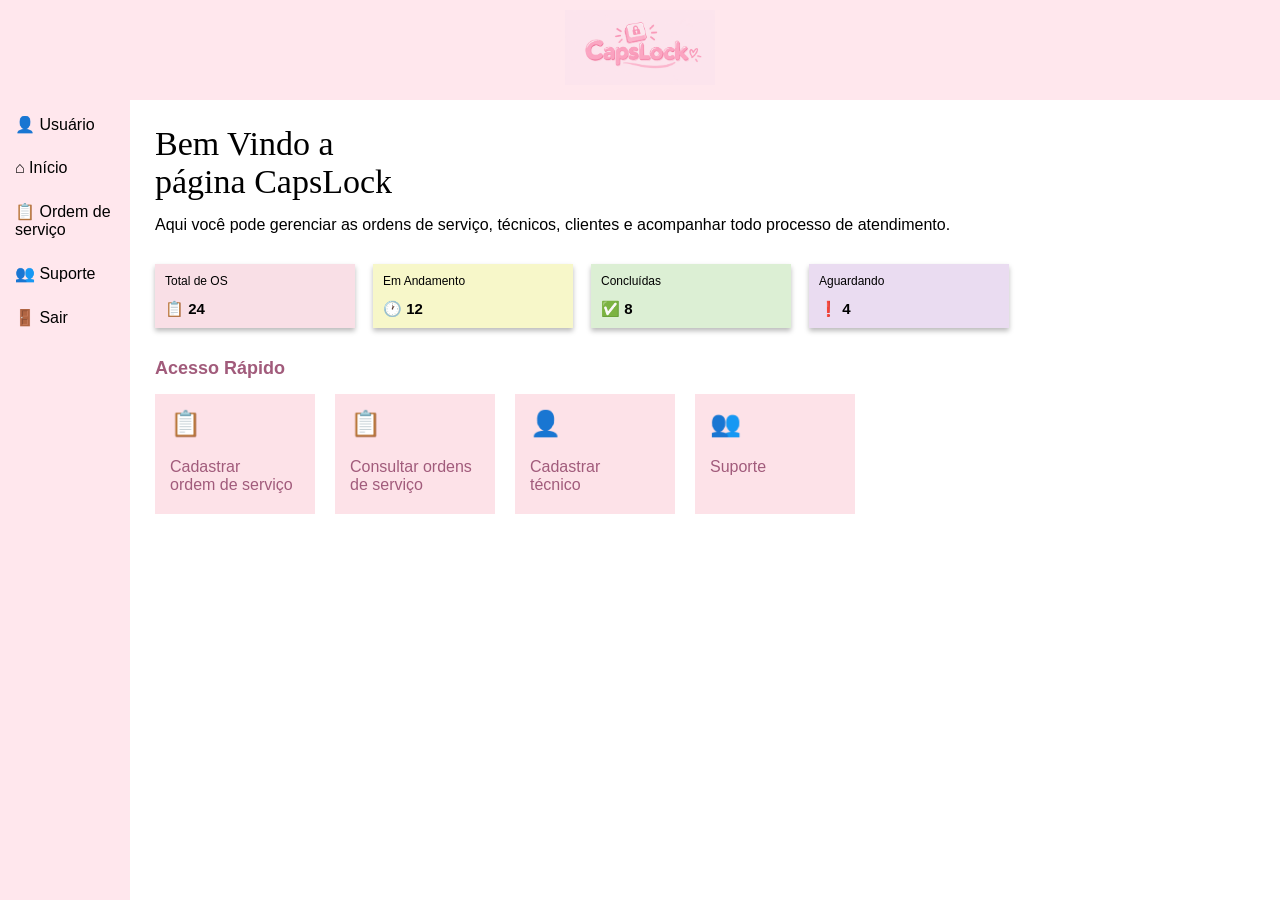
<file: index.html>
<!DOCTYPE html>
<html lang="pt-br">

<head>
    <meta charset="UTF-8">
    <title>CapsLock</title>
    <link rel="stylesheet" href="style.css">
</head>

<body>

  <header>
    <img src="./image (1).png" alt="Logo CapsLock" width="150">
</header>

    <aside>

        <p>👤 Usuário</p>

        <a href="index.html">⌂ Início</a>

        <a href="os.html">📋 Ordem de serviço</a>

        <a href="suporte.html">👥 Suporte</a>

        <a href="index.html">🚪 Sair</a>

    </aside>


    <main>

        <h1>
            Bem Vindo a<br>
            página CapsLock
        </h1>

        <p>
            Aqui você pode gerenciar as ordens de serviço,
            técnicos, clientes e acompanhar todo processo
            de atendimento.
        </p>


        <div class="cards">

            <a href="os.html" class="card rosa">
                <p>Total de OS</p>
                <h3>📋 24</h3>
            </a>

            <a href="emandamento.html" class="card amarelo">
                <p>Em Andamento</p>
                <h3>🕐 12</h3>
            </a>

            <a href="concluidas.html" class="card verde">
                <p>Concluídas</p>
                <h3>✅ 8</h3>
            </a>

            <a href="aguardando.html" class="card roxo">
                <p>Aguardando</p>
                <h3>❗ 4</h3>
            </a>

        </div>


        <h2 class="titulo">Acesso Rápido</h2>


        <div class="atalhos">

            <a href="cadastro.html" class="atalho">
                <span>📋</span>
                <p>Cadastrar<br>ordem de serviço</p>
            </a>

            <a href="os.html" class="atalho">
                <span>📋</span>
                <p>Consultar ordens<br>de serviço</p>
            </a>

            <a href="tecnico.html" class="atalho">
                <span>👤</span>
                <p>Cadastrar<br>técnico</p>
            </a>

            <a href="suporte.html" class="atalho">
                <span>👥</span>
                <p>Suporte</p>
            </a>

        </div>

    </main>

</body>

</html>
</file>
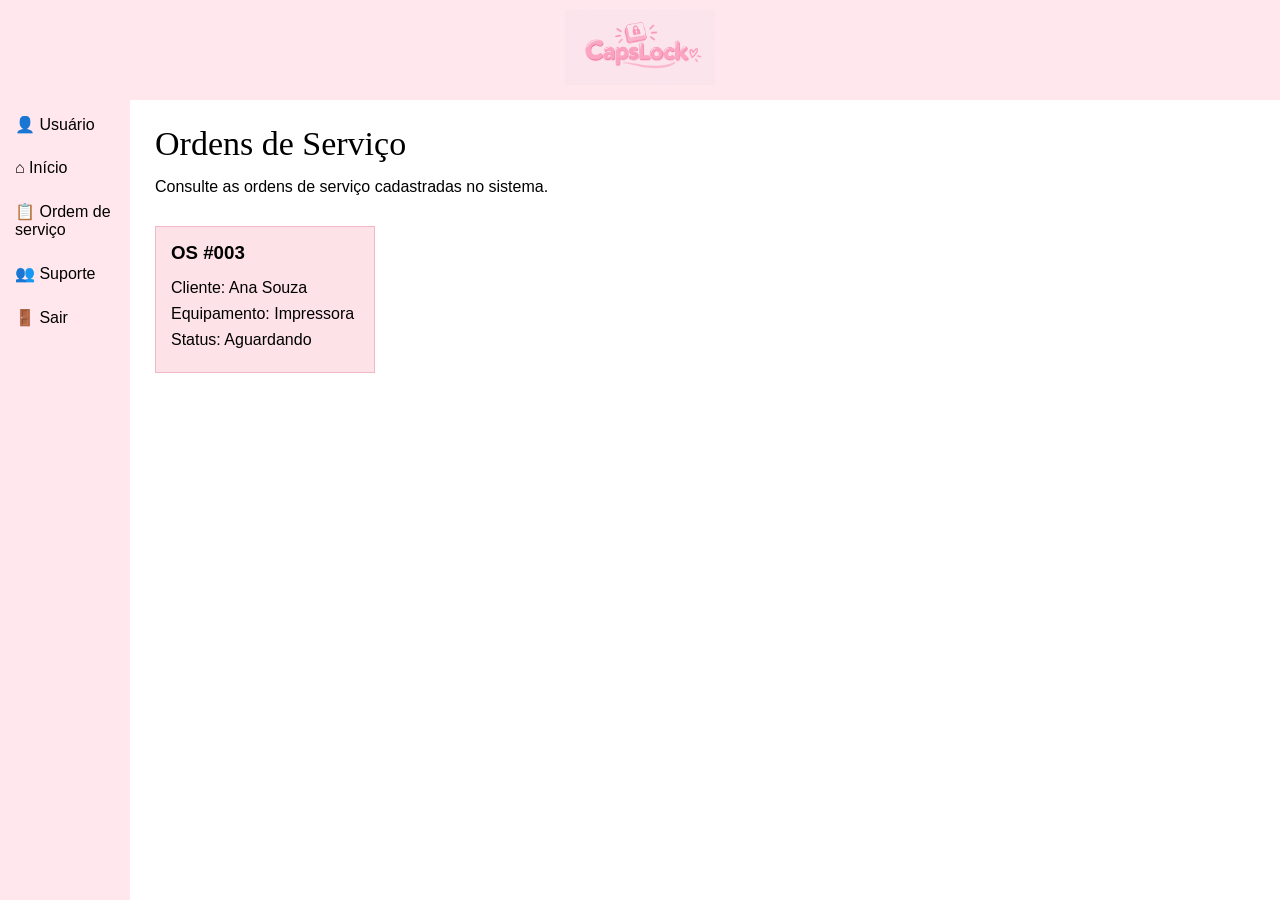
<file: aguardando.html>
<!DOCTYPE html>
<html lang="pt-br">

<head>
    <meta charset="UTF-8">
    <title>Ordem de Serviço</title>
    <link rel="stylesheet" href="style.css">
</head>

<body>

    <header>
       <img src="image (1).png" alt="Logo CapsLock">
    </header>

    <aside>

        <p>👤 Usuário</p>

        <a href="index.html">⌂ Início</a>

        <a href="os.html">📋 Ordem de serviço</a>

        <a href="suporte.html">👥 Suporte</a>

        <a href="index.html">🚪 Sair</a>

    </aside>


    <main>

        <h1>Ordens de Serviço</h1>

        <p>
            Consulte as ordens de serviço cadastradas no sistema.
        </p>


        <div class="lista">

            <div class="os">
                <h3>OS #003</h3>
                <p>Cliente: Ana Souza</p>
                <p>Equipamento: Impressora</p>
                <p>Status: Aguardando</p>
            </div>

        </div>

    </main>

</body>

</html>
</file>
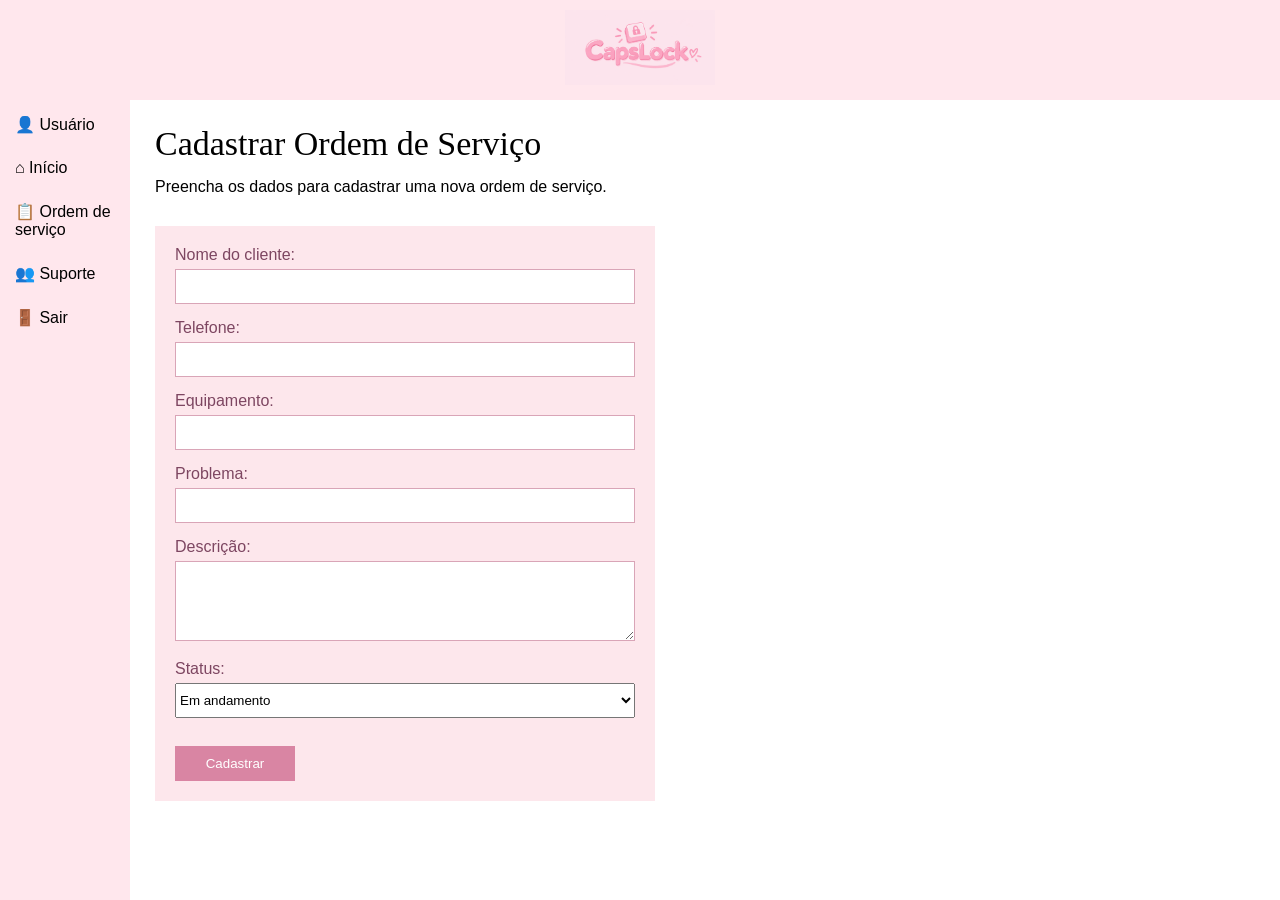
<file: cadastro.html>
<!DOCTYPE html>
<html lang="pt-br">

<head>
    <meta charset="UTF-8">
    <title>Cadastrar Ordem de Serviço</title>
    <link rel="stylesheet" href="style.css">
</head>

<body>

<header>
    <img src="image (1).png" alt="Logo CapsLock" width="150">
</header>

<aside>

    <p>👤 Usuário</p>

    <a href="index.html">⌂ Início</a>

    <a href="os.html">📋 Ordem de serviço</a>

    <a href="suporte.html">👥 Suporte</a>

    <a href="index.html">🚪 Sair</a>

</aside>

<main>

    <h1>Cadastrar Ordem de Serviço</h1>

    <p>Preencha os dados para cadastrar uma nova ordem de serviço.</p>

    <form>

        <p>Nome do cliente:</p>
        <input type="text">


        <p>Telefone:</p>
        <input type="text">


        <p>Equipamento:</p>
        <input type="text">


        <p>Problema:</p>
        <input type="text">


        <p>Descrição:</p>
        <textarea></textarea>


        <p>Status:</p>

        <select>
            <option>Em andamento</option>
            <option>Aguardando</option>
            <option>Concluída</option>
        </select>


        <br><br>

        <button>Cadastrar</button>

    </form>

</main>

</body>

</html>
</file>
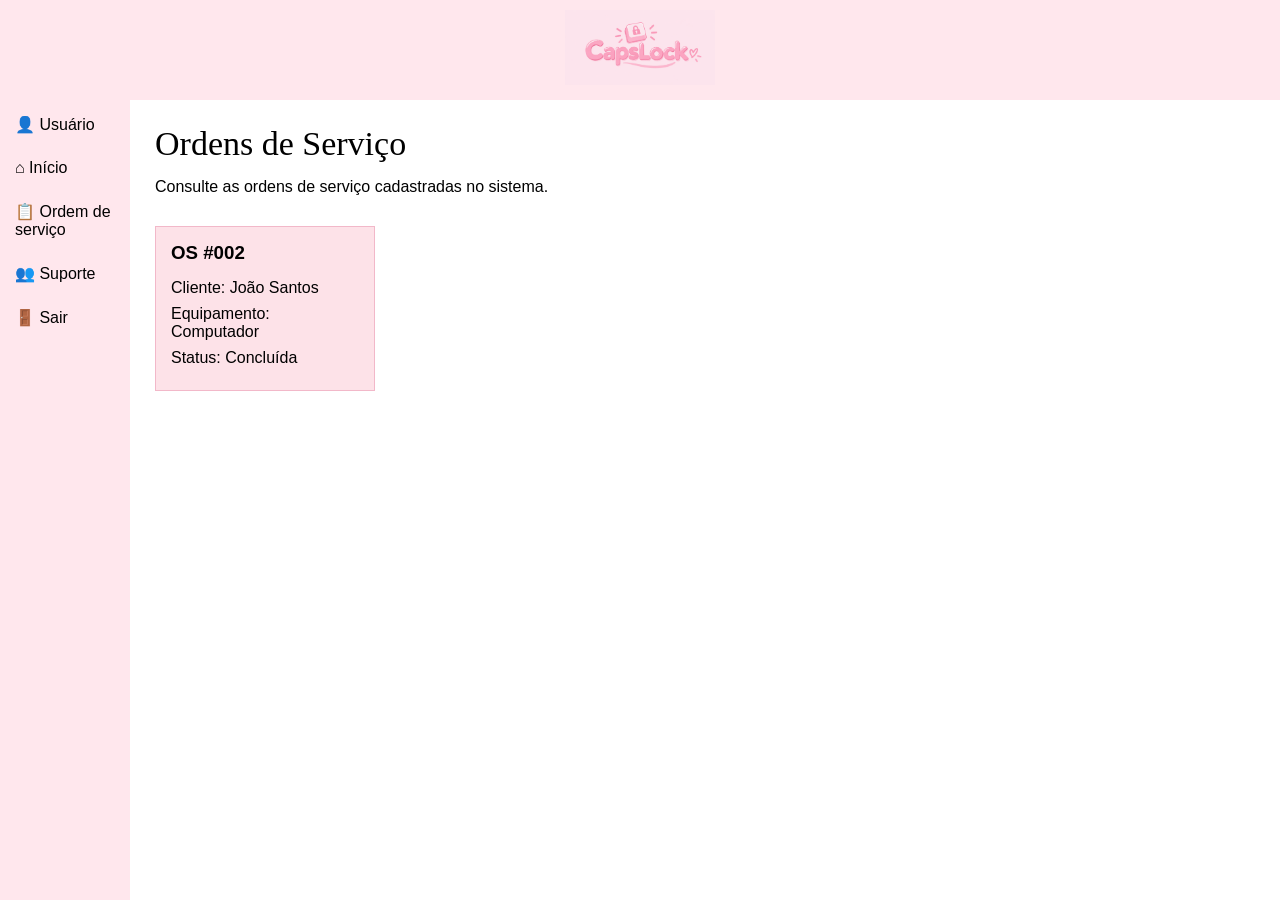
<file: concluidas.html>
<!DOCTYPE html>
<html lang="pt-br">

<head>
    <meta charset="UTF-8">
    <title>Ordem de Serviço</title>
    <link rel="stylesheet" href="style.css">
</head>

<body>

    <header>
       <img src="image (1).png" alt="Logo CapsLock">
    </header>

    <aside>

        <p>👤 Usuário</p>

        <a href="index.html">⌂ Início</a>

        <a href="os.html">📋 Ordem de serviço</a>

        <a href="suporte.html">👥 Suporte</a>

        <a href="index.html">🚪 Sair</a>

    </aside>


    <main>

        <h1>Ordens de Serviço</h1>

        <p>
            Consulte as ordens de serviço cadastradas no sistema.
        </p>


        <div class="lista">

            <div class="os">
                <h3>OS #002</h3>
                <p>Cliente: João Santos</p>
                <p>Equipamento: Computador</p>
                <p>Status: Concluída</p>
            </div>

        </div>

    </main>

</body>

</html>
</file>
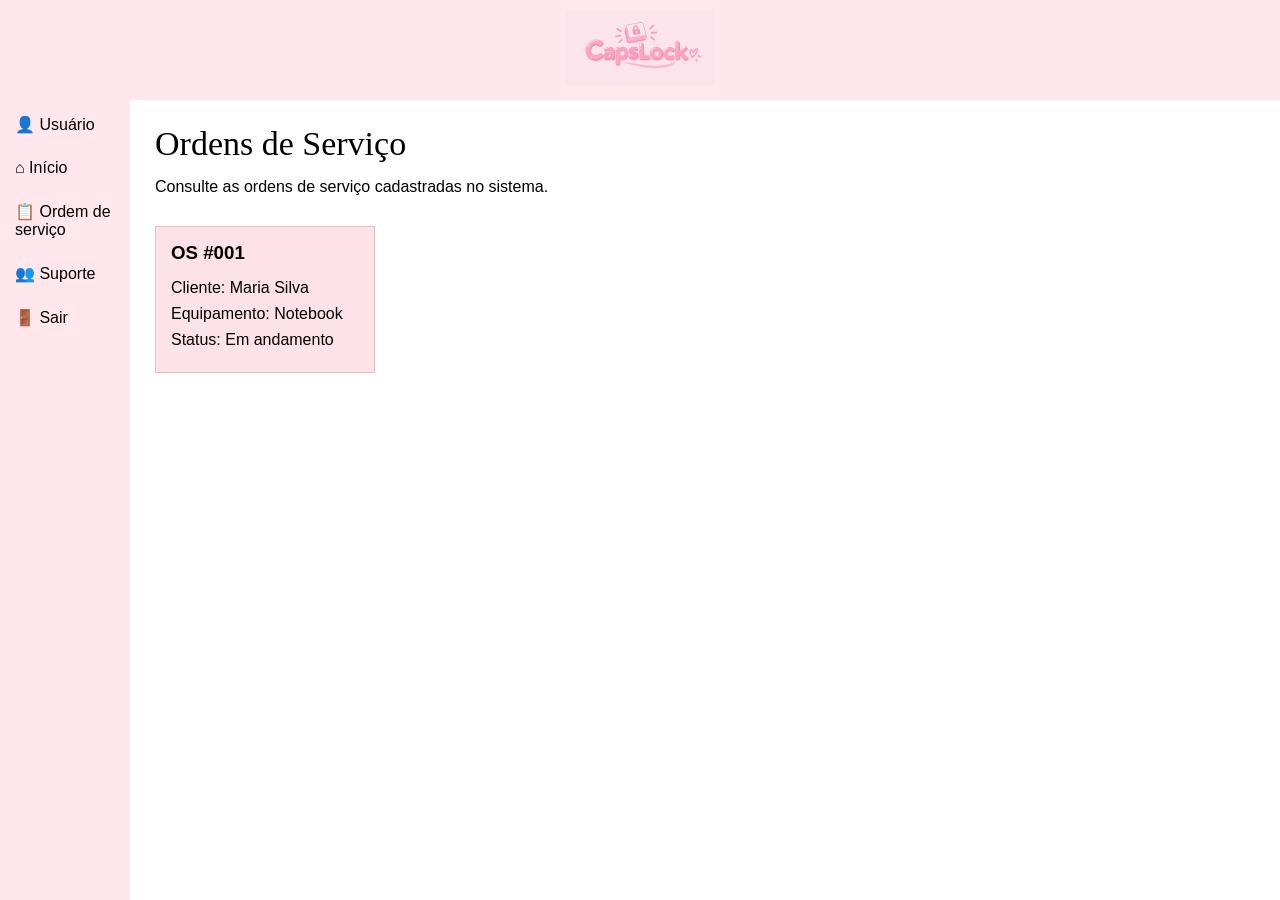
<file: emandamento.html>
<!DOCTYPE html>
<html lang="pt-br">

<head>
    <meta charset="UTF-8">
    <title>Ordem de Serviço</title>
    <link rel="stylesheet" href="style.css">
</head>

<body>

    <header>
       <img src="image (1).png" alt="Logo CapsLock">
    </header>

    <aside>

        <p>👤 Usuário</p>

        <a href="index.html">⌂ Início</a>

        <a href="os.html">📋 Ordem de serviço</a>

        <a href="suporte.html">👥 Suporte</a>

        <a href="index.html">🚪 Sair</a>

    </aside>


    <main>

        <h1>Ordens de Serviço</h1>

        <p>
            Consulte as ordens de serviço cadastradas no sistema.
        </p>


        <div class="lista">

            <div class="os">
                <h3>OS #001</h3>
                <p>Cliente: Maria Silva</p>
                <p>Equipamento: Notebook</p>
                <p>Status: Em andamento</p>
            </div>

        </div>

    </main>

</body>

</html>
</file>
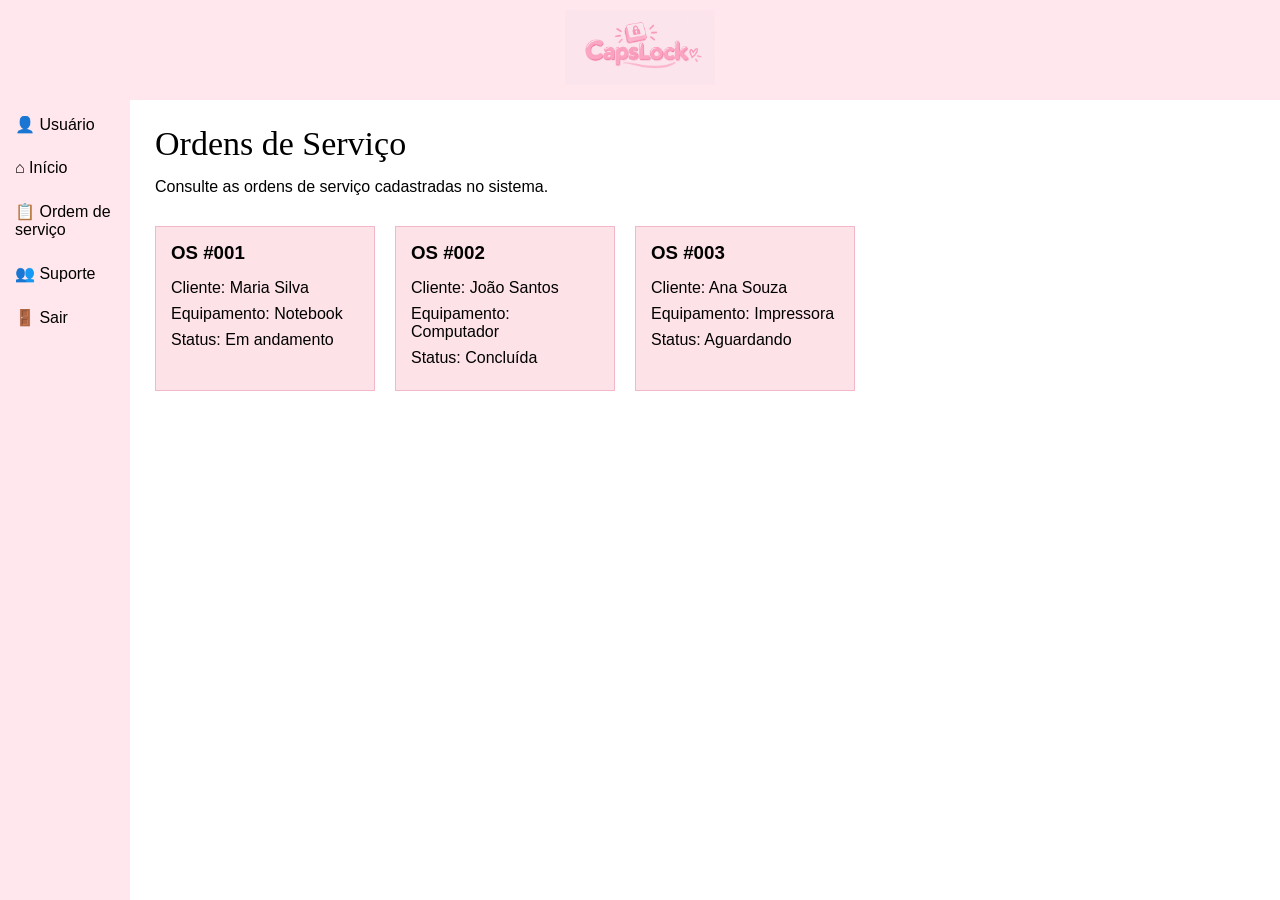
<file: os.html>
<!DOCTYPE html>
<html lang="pt-br">

<head>
    <meta charset="UTF-8">
    <title>Ordem de Serviço</title>
    <link rel="stylesheet" href="style.css">
</head>

<body>

    <header>
        <img src="image (1).png" alt="Logo CapsLock">
    </header>

    <aside>

        <p>👤 Usuário</p>

        <a href="index.html">⌂ Início</a>

        <a href="os.html">📋 Ordem de serviço</a>

        <a href="suporte.html">👥 Suporte</a>

        <a href="index.html">🚪 Sair</a>

    </aside>


    <main>

        <h1>Ordens de Serviço</h1>

        <p>
            Consulte as ordens de serviço cadastradas no sistema.
        </p>


        <div class="lista">

            <div class="os">
                <h3>OS #001</h3>
                <p>Cliente: Maria Silva</p>
                <p>Equipamento: Notebook</p>
                <p>Status: Em andamento</p>
            </div>

            <div class="os">
                <h3>OS #002</h3>
                <p>Cliente: João Santos</p>
                <p>Equipamento: Computador</p>
                <p>Status: Concluída</p>
            </div>

            <div class="os">
                <h3>OS #003</h3>
                <p>Cliente: Ana Souza</p>
                <p>Equipamento: Impressora</p>
                <p>Status: Aguardando</p>
            </div>

        </div>

    </main>

</body>

</html>
</file>
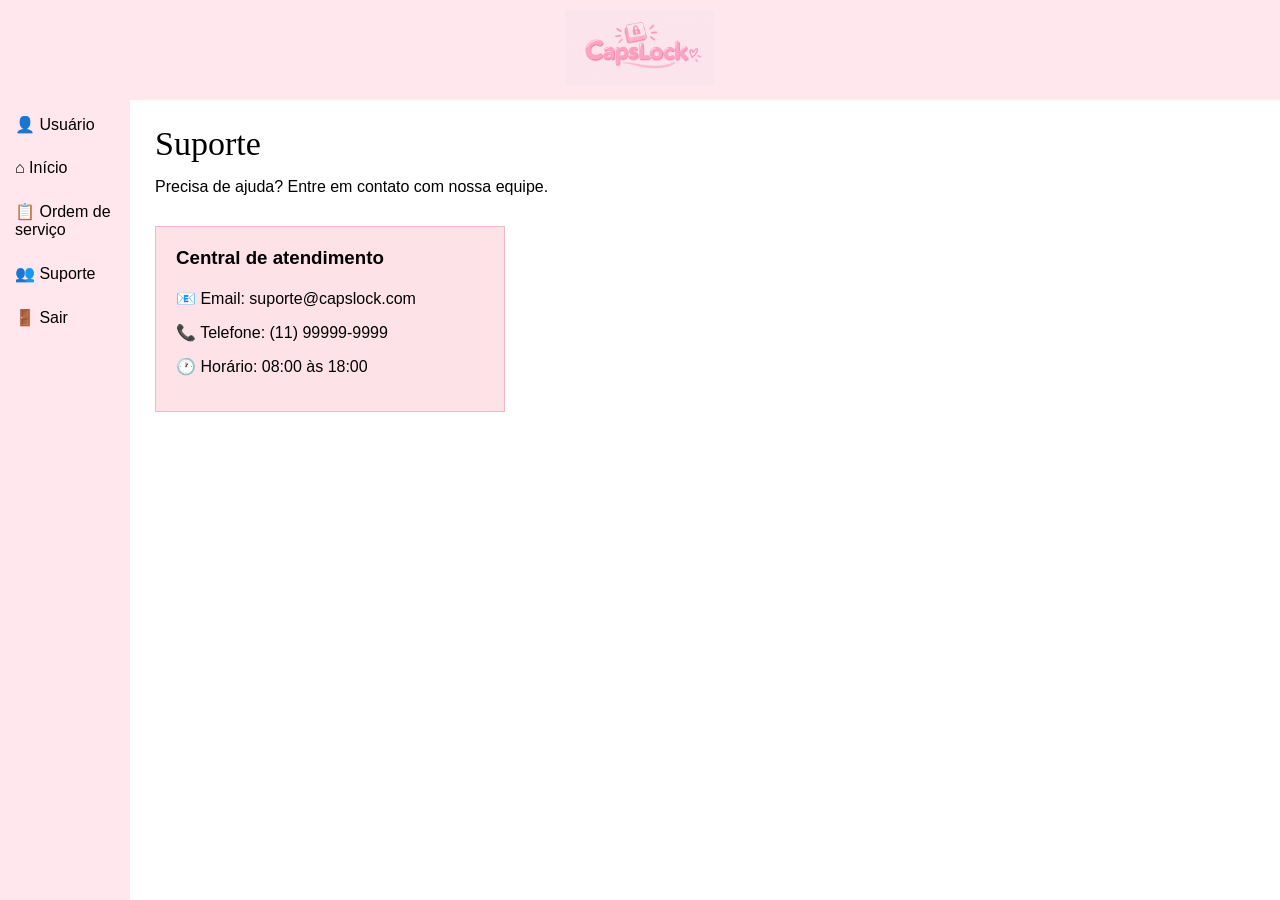
<file: suporte.html>
<!DOCTYPE html>
<html lang="pt-br">

<head>
    <meta charset="UTF-8">
    <title>Suporte</title>
    <link rel="stylesheet" href="style.css">
</head>

<body>

    <header>
       <img src="image (1).png" alt="Logo CapsLock">
    </header>

    <aside>

        <p>👤 Usuário</p>

        <a href="index.html">⌂ Início</a>

        <a href="os.html">📋 Ordem de serviço</a>

        <a href="suporte.html">👥 Suporte</a>

        <a href="index.html">🚪 Sair</a>

    </aside>


    <main>

        <h1>Suporte</h1>

        <p>
            Precisa de ajuda? Entre em contato com nossa equipe.
        </p>

        <div class="suporte">

            <h3>Central de atendimento</h3>

            <p>📧 Email: suporte@capslock.com</p>

            <p>📞 Telefone: (11) 99999-9999</p>

            <p>🕐 Horário: 08:00 às 18:00</p>

        </div>

    </main>

</body>

</html>
</file>
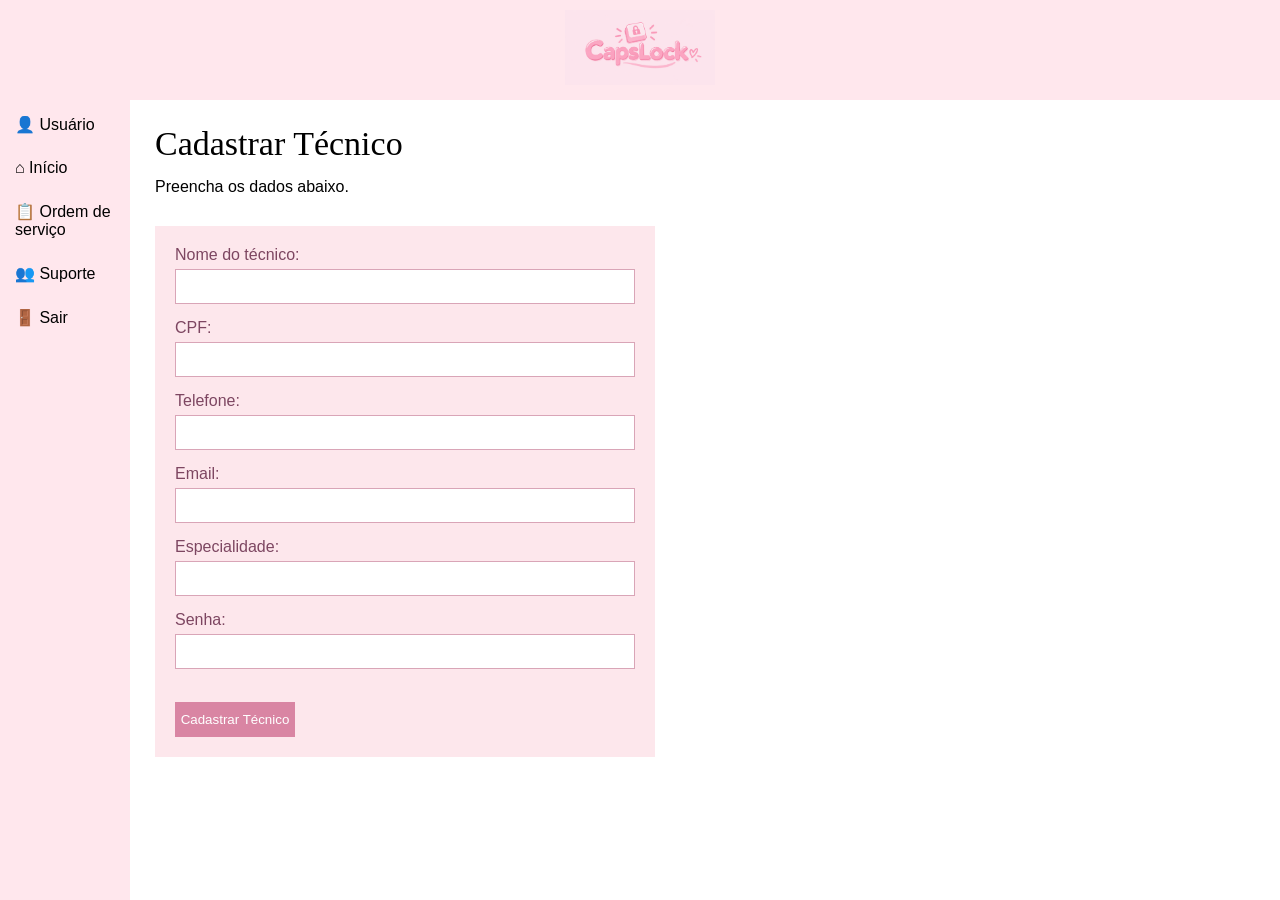
<file: tecnico.html>
<!DOCTYPE html>
<html lang="pt-br">

<head>
    <meta charset="UTF-8">
    <title>Cadastro de Técnico</title>
    <link rel="stylesheet" href="style.css">
</head>

<body>

<header>
    <img src="image (1).png" alt="Logo CapsLock">
</header>

<aside>

    <p>👤 Usuário</p>

    <a href="index.html">⌂ Início</a>

    <a href="os.html">📋 Ordem de serviço</a>

    <a href="suporte.html">👥 Suporte</a>

    <a href="index.html">🚪 Sair</a>

</aside>

<main>

    <h1>Cadastrar Técnico</h1>

    <p>Preencha os dados abaixo.</p>

    <form>

        <p>Nome do técnico:</p>
        <input type="text">

        <p>CPF:</p>
        <input type="text">

        <p>Telefone:</p>
        <input type="text">

        <p>Email:</p>
        <input type="text">

        <p>Especialidade:</p>
        <input type="text">

        <p>Senha:</p>
        <input type="password">

        <br><br>

        <button>Cadastrar Técnico</button>

    </form>

</main>

</body>

</html>
</file>
<file: style.css>
* {
    margin: 0;
    padding: 0;
    box-sizing: border-box;
}

body {
    font-family: Arial, sans-serif;
    background-color: white;
}
/*  */

header {
    height: 100px;
    background-color: #ffe7ed;

    text-align: center;
    padding: 10px;
}

header img {
    width: 150px;
}


/* MENU */

aside {
    width: 130px;
    height: calc(100vh - 70px);

    background-color: #ffe7ed;

    position: fixed;

    padding: 15px;
}

aside p {
    margin-bottom: 25px;
}

aside a {
    display: block;

    color: black;
    text-decoration: none;

    margin-bottom: 25px;
}

aside a:hover {
    color: #a15b7b;
}


/* CONTEÚDO */

main {
    margin-left: 130px;
    padding: 25px;
}

main h1 {
    font-family: Georgia, serif;

    font-size: 34px;

    font-weight: normal;

    margin-bottom: 15px;
}

main > p {
    margin-bottom: 30px;
}


/* CARDS */

.cards {
    display: flex;
    gap: 18px;
}

.card {
    width: 200px;
    height: 100   px;

    padding: 10px;

    text-decoration: none;
    color: black;

    box-shadow: 0 3px 5px #bbb;
}

.card p {
    font-size: 12px;
    margin-bottom: 12px;
}

.card h3 {
    font-size: 15px;
}


/* CORES */

.rosa {
    background-color: #f9dfe6;
}

.amarelo {
    background-color: #f7f7c9;
}

.verde {
    background-color: #dcefd4;
}

.roxo {
    background-color: #eadcf1;
}


/* ACESSO RÁPIDO */

.titulo {
    margin-top: 30px;
    margin-bottom: 15px;

    font-size: 18px;

    color: #a15b7b;
}

.atalhos {
    display: flex;
    gap: 20px;
}

.atalho {
    width: 160px;
    height: 120px;

    padding: 15px;

    background-color: #fde2e8;

    text-decoration: none;

    color: #a15b7b;
}

.atalho span {
    font-size: 25px;
}

.atalho p {
    margin-top: 20px;
}
/* */
.lista {
    display: flex;
    gap: 20px;
}

.os {
    width: 220px;

    padding: 15px;

    background-color: #fde2e8;

    border: 1px solid #f2b8c9;
}

.os h3 {
    margin-bottom: 15px;
}

.os p {
    margin-bottom: 8px;
}


.suporte {
    width: 350px;

    padding: 20px;

    background-color: #fde2e8;

    border: 1px solid #f2b8c9;
}

.suporte h3 {
    margin-bottom: 20px;
}

.suporte p {
    margin-bottom: 15px;
}

form {
    width: 500px;
    background-color: #fde7ec;
    padding: 20px;
}

form p {
    color: #7d4661;
    margin-bottom: 5px;
}

input {
    width: 100%;
    height: 35px;

    margin-bottom: 15px;

    padding: 5px;

    border: 1px solid #d9a5b7;
}

textarea {
    width: 100%;
    height: 80px;

    margin-bottom: 15px;

    padding: 5px;

    border: 1px solid #d9a5b7;
}

select {
    width: 100%;
    height: 35px;

    margin-bottom: 10px;
}

button {
    width: 120px;
    height: 35px;

    background-color: #d985a3;
    color: white;

    border: none;
}
</file>
